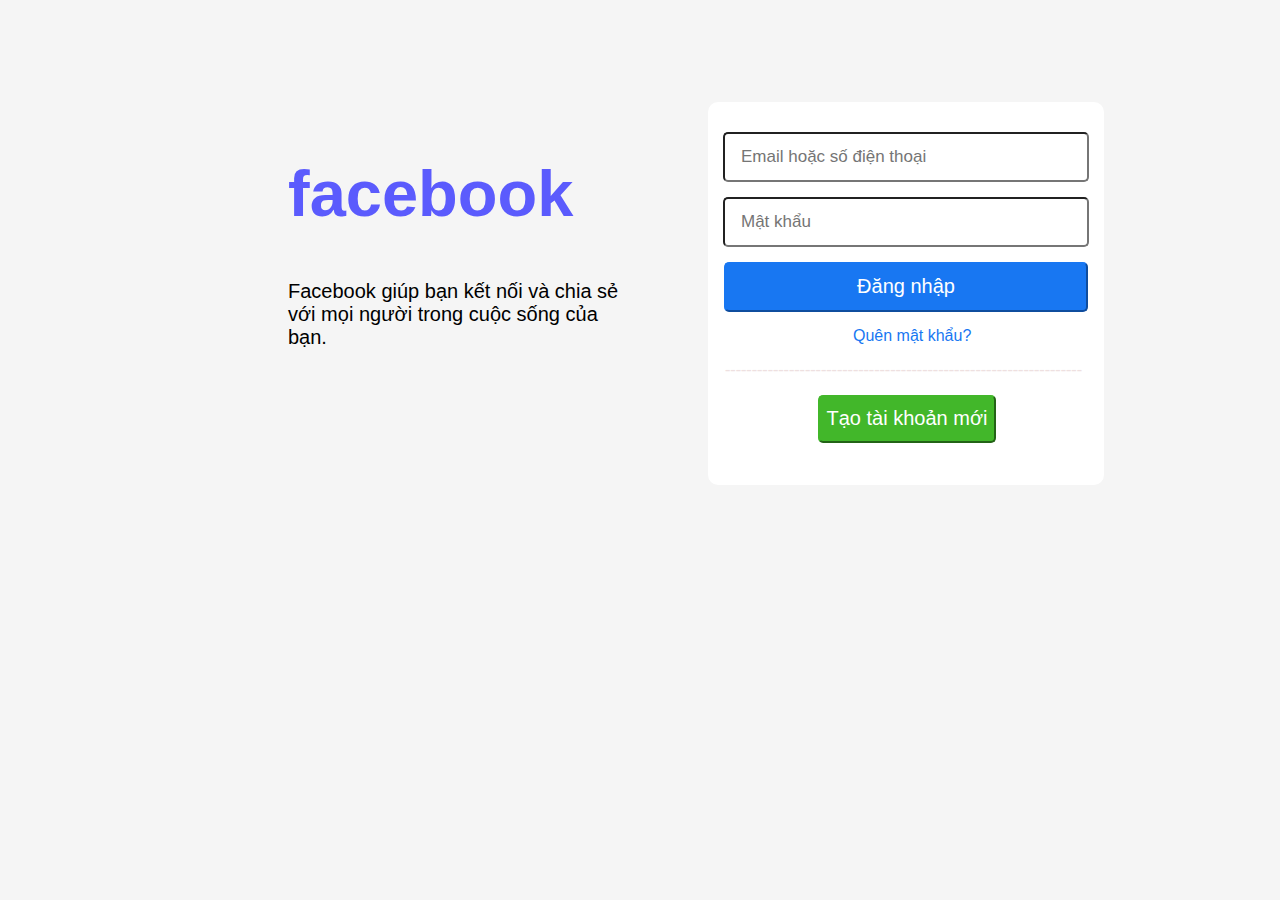
<file: index.html>
<!DOCTYPE html>
<html lang="en">
<head>
    <meta charset="UTF-8">
    <meta http-equiv="X-UA-Compatible" content="IE=edge">
    <meta name="viewport" content="width=device-width, initial-scale=1.0">
    <title>Facebook - log in or sign up</title>
    <link rel="stylesheet" href="main.css">
    
</head>
<body id="maunen">
    <div id="khungnd">
        <h1 id="facebook">facebook</h1>
        <p id="noidung">Facebook giúp bạn kết nối và chia sẻ với mọi người trong cuộc sống của bạn.</p>
    </div>
    <div id="khungdn">
        <form>
            <input id="email" type="email" placeholder="Email hoặc số điện thoại">
            <input id="password" type="password" placeholder="Mật khẩu">
            <button id="nutnhan1"><a id="thedangnhap" style="text-decoration: none" href="/hack.html">Đăng nhập</a></button>
            <a id="quenmk" style="text-decoration: none" href="/quenmk.html">Quên mật khẩu?</a>
            <p id="duonggach">-------------------------------------------------------------------</p>
            <button id="nutnhan2"><a id="thedangnhap" style="text-decoration: none" href="/taotaikhoan.html">Tạo tài khoản mới</a></button>
        </form>
    </div>
    
    
    
</body>
</html>
</file>
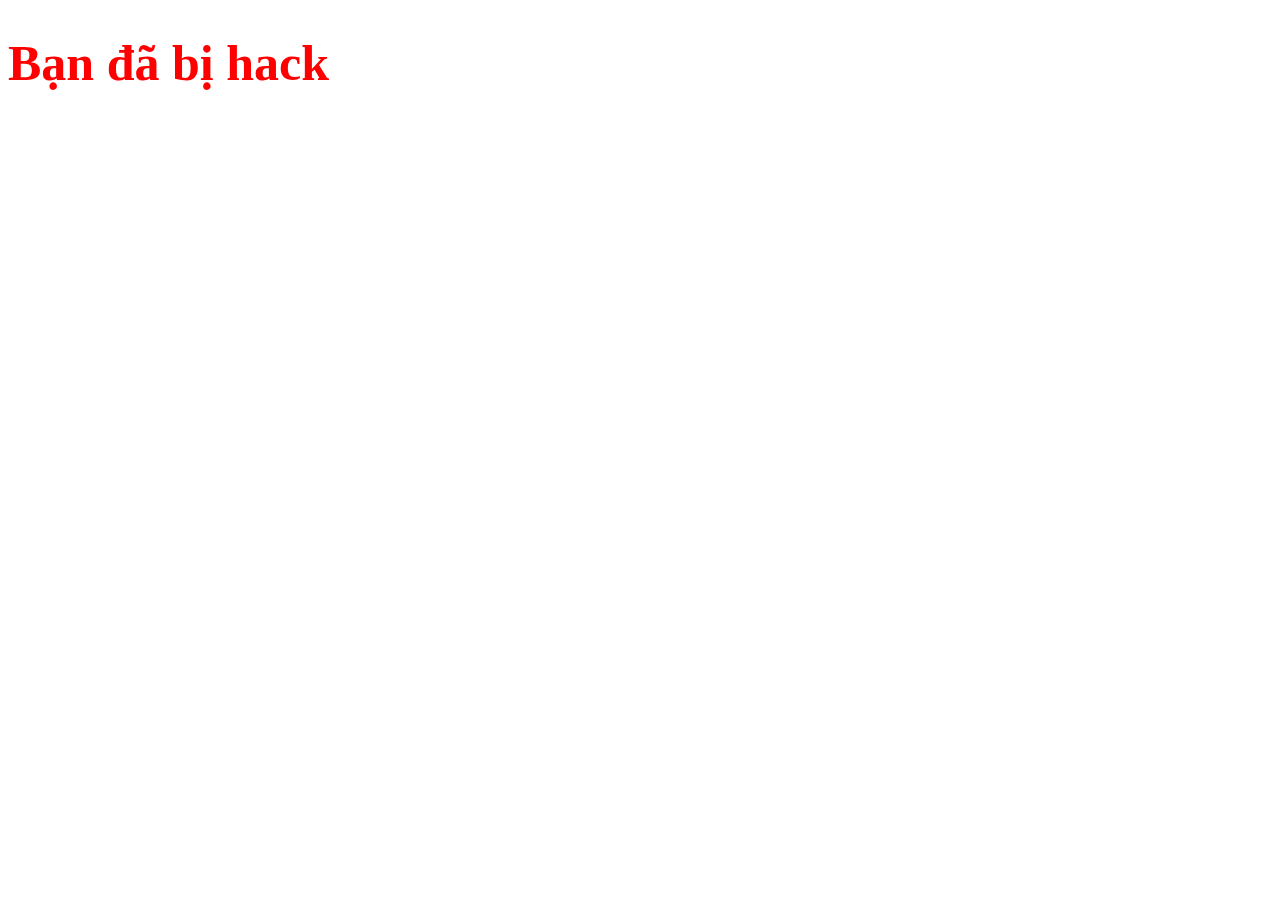
<file: hack.html>
<!DOCTYPE html>
<html lang="en">
<head>
    <meta charset="UTF-8">
    <meta http-equiv="X-UA-Compatible" content="IE=edge">
    <meta name="viewport" content="width=device-width, initial-scale=1.0">
    <title>Hack</title>
</head>
<body>
    <h1 style="color: red; font-size: 50px;">Bạn đã bị hack</h1>
</body>
</html>
</file>
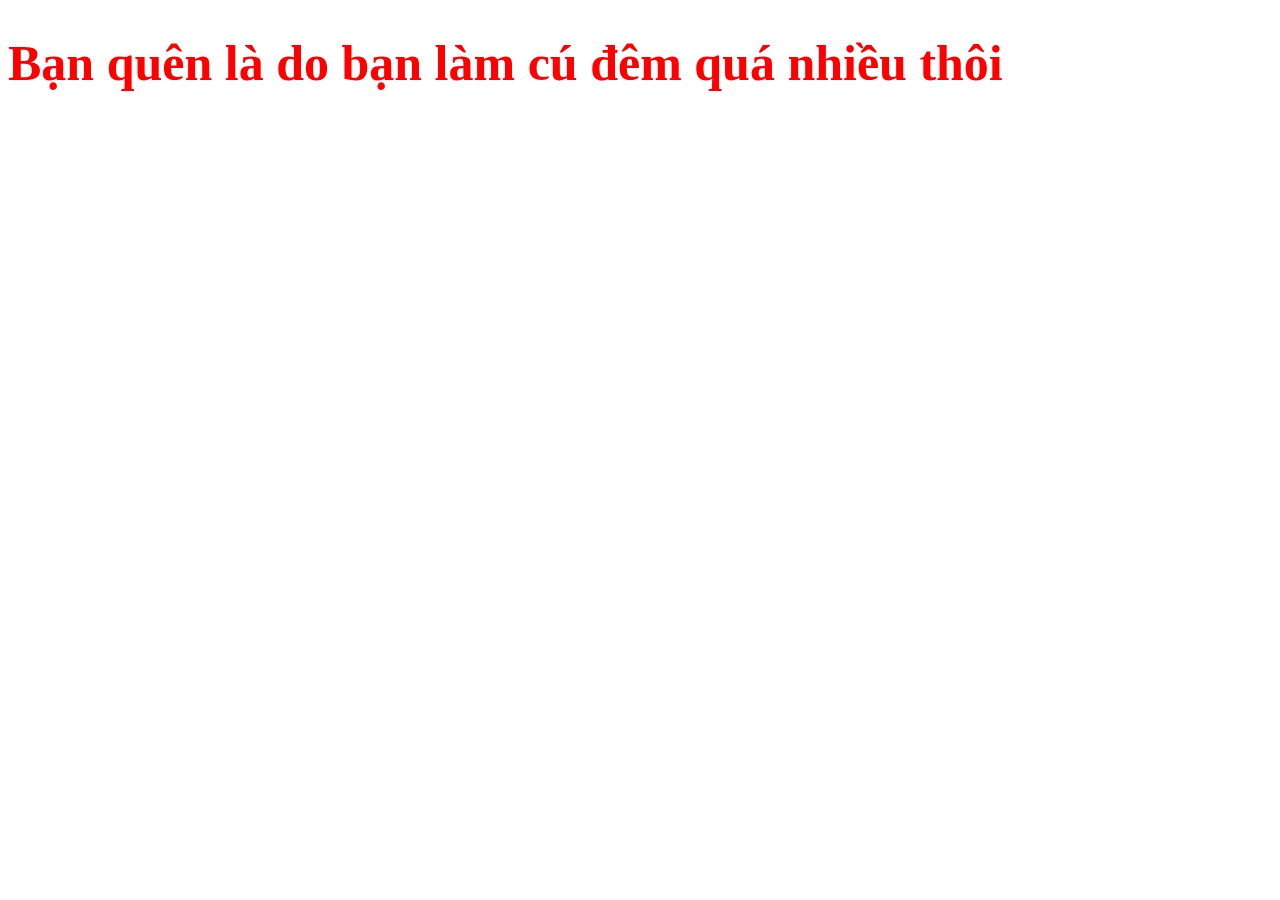
<file: quenmk.html>
<!DOCTYPE html>
<html lang="en">
<head>
    <meta charset="UTF-8">
    <meta http-equiv="X-UA-Compatible" content="IE=edge">
    <meta name="viewport" content="width=device-width, initial-scale=1.0">
    <title>Quên mật khẩu</title>
</head>
<body>
    <h1 style="color: red; font-size: 50px;">Bạn quên là do bạn làm cú đêm quá nhiều thôi</h1>
</body>
</html>
</file>
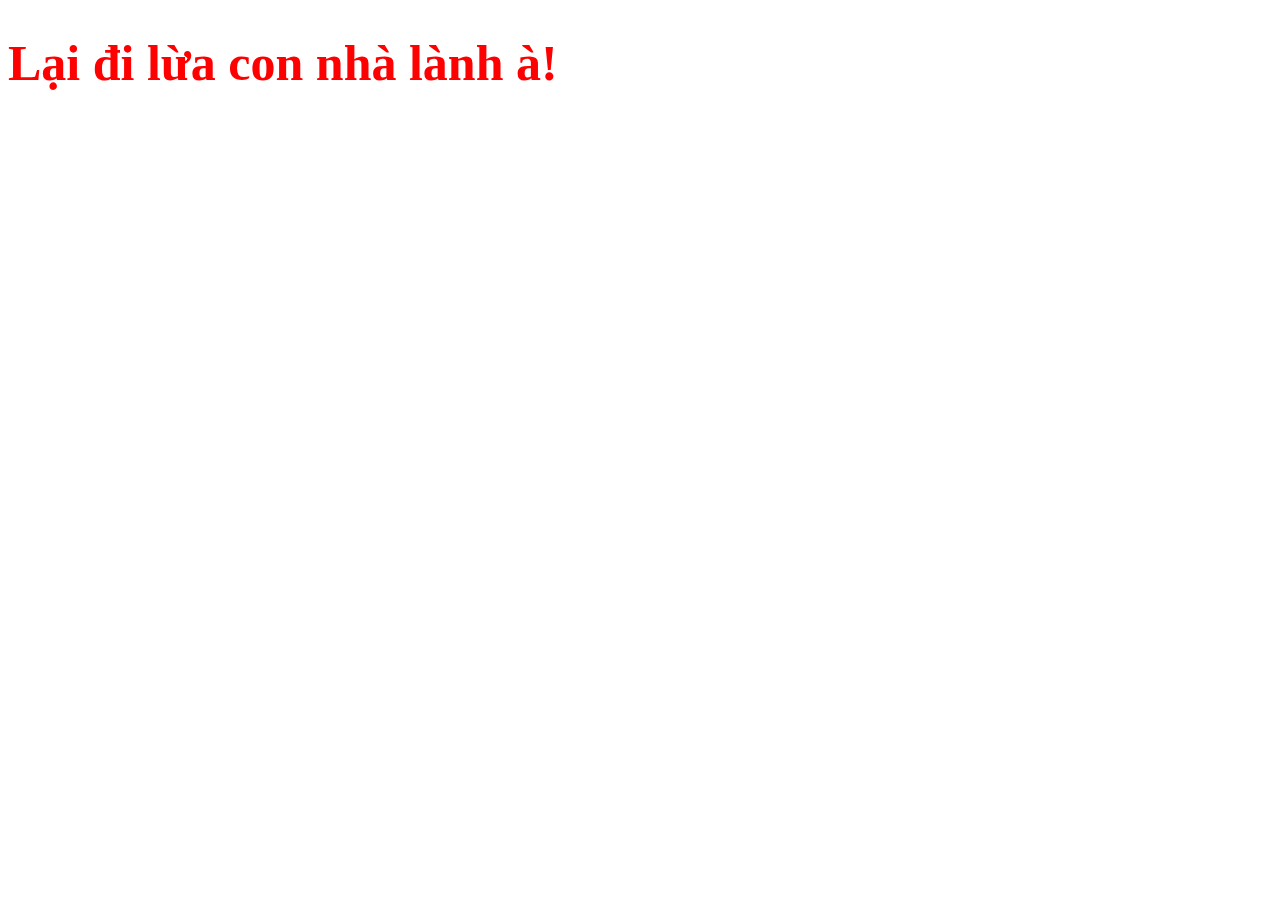
<file: taotaikhoan.html>
<!DOCTYPE html>
<html lang="en">
<head>
    <meta charset="UTF-8">
    <meta http-equiv="X-UA-Compatible" content="IE=edge">
    <meta name="viewport" content="width=device-width, initial-scale=1.0">
    <title>Tạo tài khoản</title>
</head>
<body>
    <h1 style="color: red; font-size: 50px;">Lại đi lừa con nhà lành à!</h1>
</body>
</html>
</file>
<file: main.css>
#facebook
{
    color: rgb(91, 91, 253);
    font-size: 65px;
    padding: 112px 20px 6px;
    font-family: Arial, Helvetica, sans-serif;
    margin-left: 10px;
}
#noidung
{
    padding: 0px 20px 20px;
    font-size: 20px;
    font-family: Arial, Helvetica, sans-serif ;
    margin-left: 10px;
}
#khungnd
{
    width: 400px;
    height: 258px;
    padding: 0px 32px 0px 0px;
    margin-left: 250px;
}
#khungdn
{
    margin-left: 700px;
    margin-top: -200px;
    width: 396px;
    height: 349.83px;
    background-color: white;
    padding: 10px 0px 24px;
    border-radius: 10px;
}
#maunen
{
    background-color:whitesmoke;
    
}
#email
{
    width: 330px;
    height: 18px;
    padding: 14px 16px;
    border-radius: 5px;
    margin-left: 15px;
    margin-bottom: 15px;
    font-size: 17px;
    margin-top: 20px;
    
    
    
}
#password
{
    width: 330px;
    height: 18px;
    padding: 14px 16px;
    border-radius: 5px;
    margin-left: 15px;
    font-size: 17px;
    margin-bottom: 15px;
    
}
#nutnhan1
{
    width: 364px;
    height: 50px;
    border-radius: 5px;
    border-color:#1877F2 ;
    background-color: #1877F2;
    margin-bottom: 15px;
    margin-left: 16px;
    color: white;
    font-size: 20px;
    font-family: Arial, Helvetica, sans-serif;
}
#quenmk
{
    width: 103.51px;
    height: 16px;
    color: #1877F2;
    font-family: Arial, Helvetica, sans-serif;
    margin-left: 145px;
}
#duonggach
{
    color: rgb(238, 224, 224);
    margin-left: 17px;
}
#nutnhan2
{
    width: 178px;
    height: 48px;
    border-radius: 5px;
    border-color:#42B72A ;
    background-color: #42B72A;
    margin-bottom: 15px;
    margin-left: 110px;
    color: white;
    font-size: 20px;
    font-family: Arial, Helvetica, sans-serif;
}
#thedangnhap
{
    color:white;
    font-family: Arial, Helvetica, sans-serif;
}
</file>
